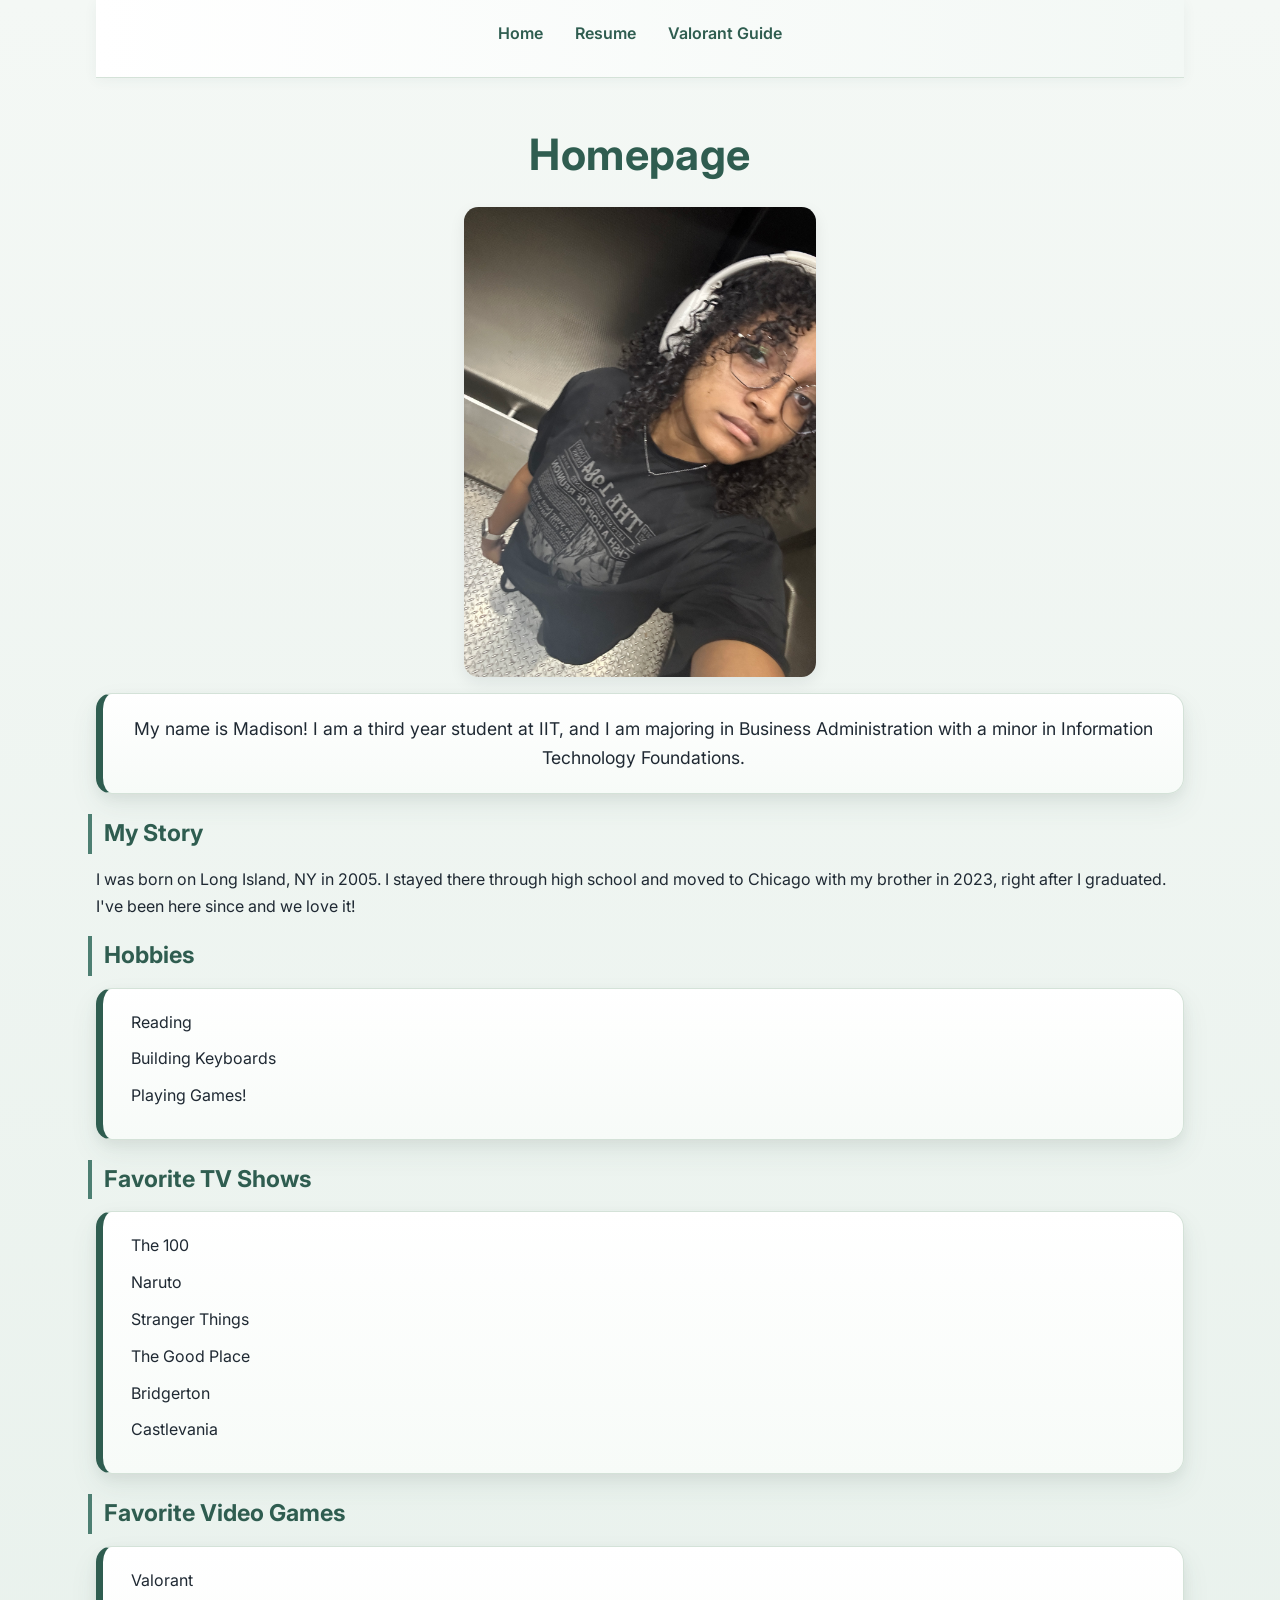
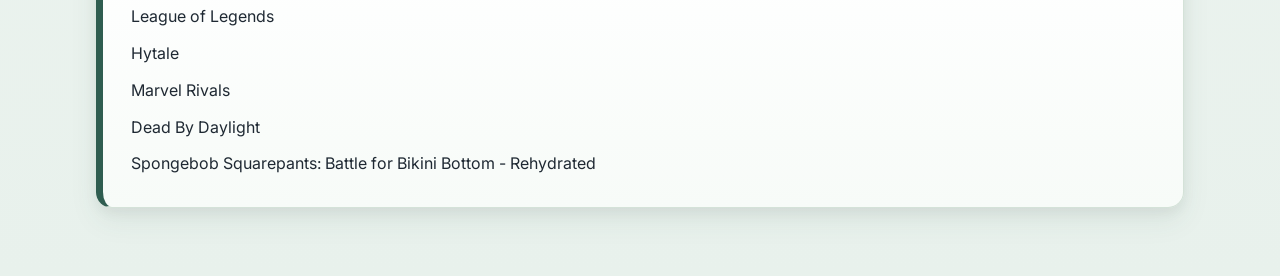
<file: index.html>
<!DOCTYPE html>
<html lang="en">
<head>
  <meta charset="utf-8">
  <title>Home</title>
  <link rel="preconnect" href="https://fonts.googleapis.com">
  <link rel="preconnect" href="https://fonts.gstatic.com" crossorigin>
  <link href="https://fonts.googleapis.com/css2?family=Inter:wght@400;600;700&display=swap" rel="stylesheet">
  <link rel="stylesheet" href="css/reset.css">
  <link rel="stylesheet" href="css/styles.css">
</head>
<body class="home-page">
  <ul>
    <li><a href="index.html">Home</a></li>
    <li><a href="resume.html">Resume</a></li>
    <li><a href="valorant-guide.html">Valorant Guide</a></li>
  </ul>

  <h1>Homepage</h1>

  <img src="media/images/img2.jpeg" alt="big ol image of me">

  <p>
    My name is Madison! I am a third year student at IIT, and I am majoring in Business Administration with a minor in Information Technology Foundations.
  </p>

  <h2>My Story</h2>
  <p>
    I was born on Long Island, NY in 2005. I stayed there through high school and moved to Chicago with my brother in 2023, right after I graduated. I've been here since and we love it!
  </p>

  <h2>Hobbies</h2>
  <ul>
    <li>Reading</li>
    <li>Building Keyboards</li>
    <li>Playing Games!</li>
  </ul>

  <h2>Favorite TV Shows</h2>
  <ul>
    <li>The 100</li>
    <li>Naruto</li>
    <li>Stranger Things</li>
    <li>The Good Place</li>
    <li>Bridgerton</li>
    <li>Castlevania</li>
  </ul>

  <h2>Favorite Video Games</h2>
  <ul>
    <li>Valorant</li>
    <li>League of Legends</li>
    <li>Hytale</li>
    <li>Marvel Rivals</li>
    <li>Dead By Daylight</li>
    <li>Spongebob Squarepants: Battle for Bikini Bottom - Rehydrated</li>
  </ul>
</body>
</html>
</file>
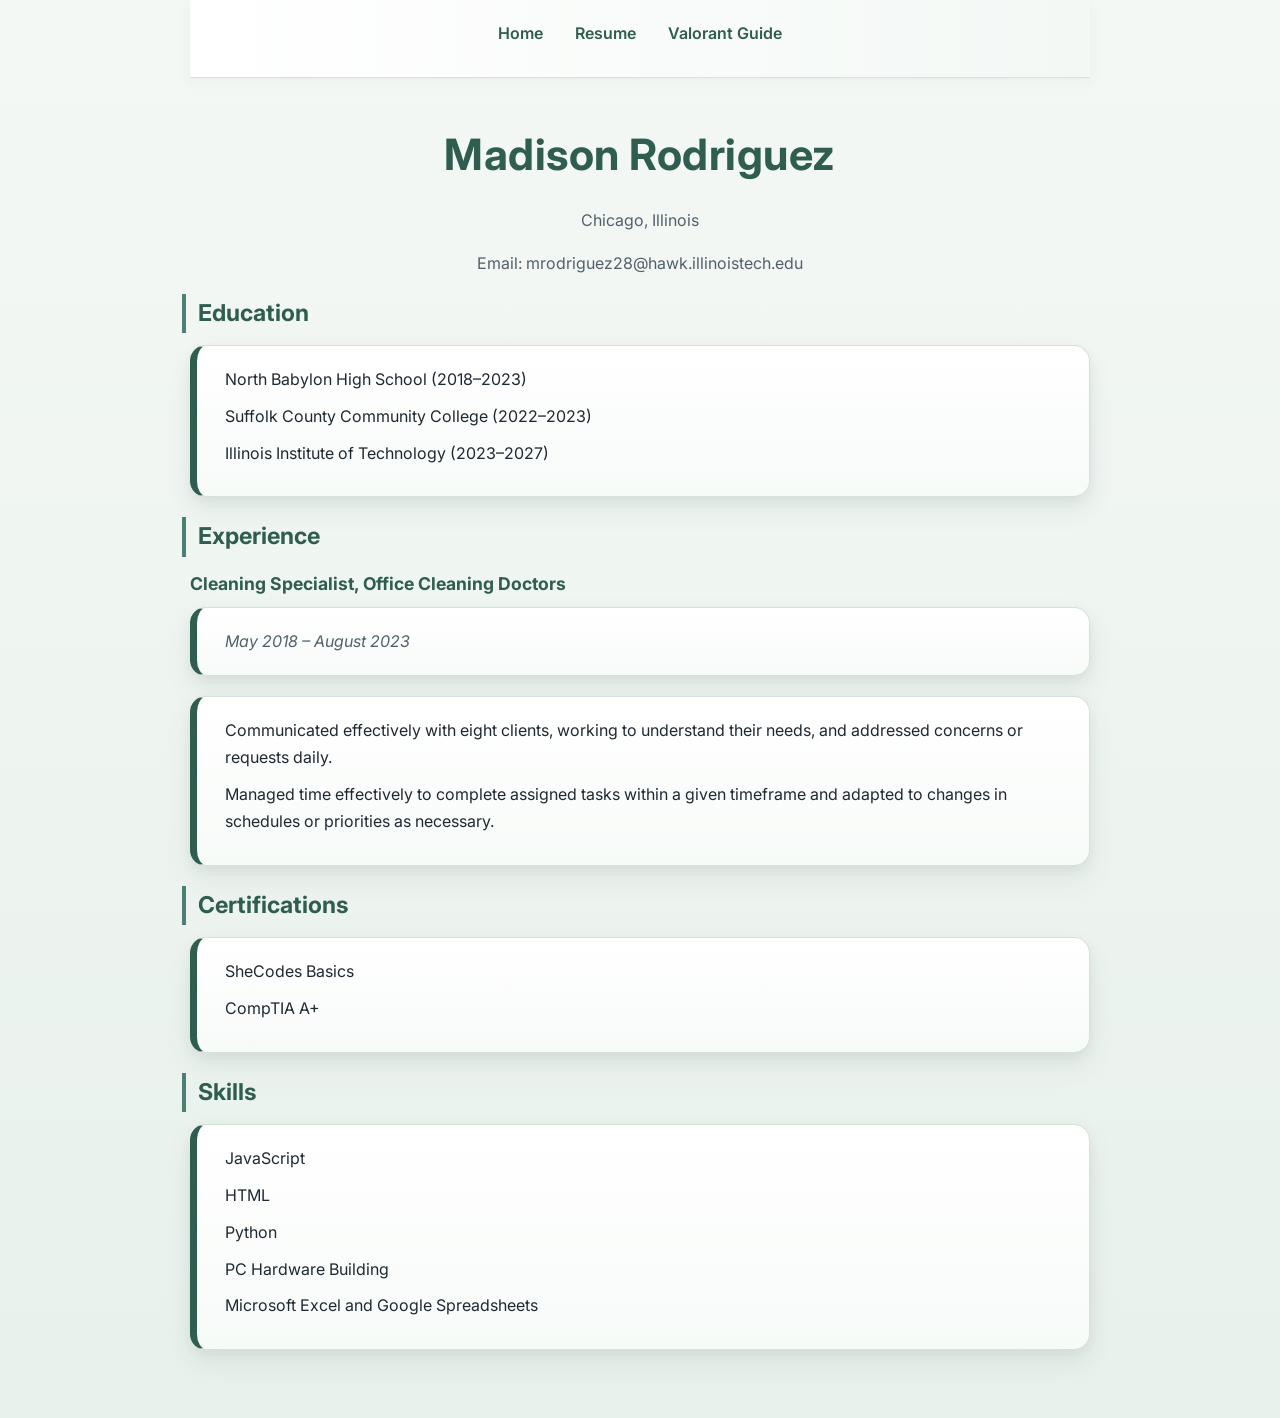
<file: resume.html>
<!DOCTYPE html>
<html lang="en">
<head>
  <meta charset="utf-8">
  <title>Resume</title>
  <link rel="preconnect" href="https://fonts.googleapis.com">
  <link rel="preconnect" href="https://fonts.gstatic.com" crossorigin>
  <link href="https://fonts.googleapis.com/css2?family=Inter:wght@400;600;700&display=swap" rel="stylesheet">
  <link rel="stylesheet" href="css/reset.css">
  <link rel="stylesheet" href="css/styles.css">
</head>
<body class="resume-page">
  <ul>
    <li><a href="index.html">Home</a></li>
    <li><a href="resume.html">Resume</a></li>
    <li><a href="valorant-guide.html">Valorant Guide</a></li>
  </ul>

  <h1>Madison Rodriguez</h1>
  <p>Chicago, Illinois</p>
  <p>Email: mrodriguez28@hawk.illinoistech.edu</p>

  <h2>Education</h2>
  <ul>
    <li>North Babylon High School (2018–2023)</li>
    <li>Suffolk County Community College (2022–2023)</li>
    <li>Illinois Institute of Technology (2023–2027)</li>
  </ul>

  <h2>Experience</h2>
  <h3>Cleaning Specialist, Office Cleaning Doctors</h3>
  <p>May 2018 – August 2023</p>
  <ul>
    <li>Communicated effectively with eight clients, working to understand their needs, and addressed concerns or requests daily.</li>
    <li>Managed time effectively to complete assigned tasks within a given timeframe and adapted to changes in schedules or priorities as necessary.</li>
  </ul>

  <h2>Certifications</h2>
  <ul>
    <li>SheCodes Basics</li>
    <li>CompTIA A+</li>
  </ul>

  <h2>Skills</h2>
  <ul>
    <li>JavaScript</li>
    <li>HTML</li>
    <li>Python</li>
    <li>PC Hardware Building</li>
    <li>Microsoft Excel and Google Spreadsheets</li>
  </ul>
</body>
</html>
</file>
<file: css/styles.css>
body {
  background: linear-gradient(to bottom, #f4f8f5, #e8f1ec);
  color: #1f2933;
  font-family: "Inter", Arial, sans-serif;
  font-size: 1rem;
  line-height: 1.7;
  margin: 0;
  padding: 0 0 3rem 0;
}

body > * {
  width: 94%;
  max-width: 90rem;
  margin: 0 auto;
}

body > ul:first-of-type {
  display: flex;
  justify-content: center;
  gap: 2rem;
  background: linear-gradient(to right, #ffffff, #f3f8f5);
  border-bottom: 0.08rem solid #d4e2d8;
  padding: 1.25rem 0;
  margin-bottom: 2.5rem;
  box-shadow: 0 0.2rem 0.8rem rgba(47,93,80,0.06);
}

body > ul:first-of-type a {
  color: #2f5d50;
  font-weight: 600;
  text-decoration: none;
  border-bottom: 0.12rem solid transparent;
  padding-bottom: 0.2rem;
  transition: color 0.25s ease, border-bottom 0.25s ease, transform 0.25s ease;
}

body > ul:first-of-type a:hover {
  color: #4d7f72;
  border-bottom: 0.12rem solid #4d7f72;
  transform: translateY(-0.05rem);
}

h1 {
  color: #2f5d50;
  font-size: 2.7rem;
  text-align: center;
  margin-bottom: 1rem;
  letter-spacing: 0.03rem;
}

h2 {
  color: #2f5d50;
  font-size: 1.45rem;
  margin-bottom: 0.75rem;
  border-left: 0.28rem solid #4d7f72;
  padding-left: 0.7rem;
}

h3 {
  color: #2f5d50;
  font-size: 1.1rem;
  margin-bottom: 0.5rem;
}

p {
  margin-bottom: 1rem;
}

img {
  display: block;
  max-width: 100%;
  height: auto;
  border-radius: 0.9rem;
  margin: 1rem auto;
  box-shadow: 0 0.35rem 1rem rgba(15,23,42,0.08);
  transition: transform 0.25s ease, box-shadow 0.25s ease;
}

img:hover {
  transform: scale(1.01);
  box-shadow: 0 0.8rem 1.5rem rgba(47,93,80,0.14);
}

video {
  display: block;
  width: 100%;
  max-width: 58rem;
  height: auto;
  border-radius: 0.9rem;
  margin: 1rem auto;
  box-shadow: 0 0.35rem 1rem rgba(15,23,42,0.08);
  transition: transform 0.25s ease, box-shadow 0.25s ease;
}

video:hover {
  transform: scale(1.01);
  box-shadow: 0 0.8rem 1.5rem rgba(47,93,80,0.14);
}

figure,
.home-page ul:not(:first-of-type),
.resume-page ul:not(:first-of-type),
.valorant-page ul:not(:first-of-type),
.home-page p:first-of-type,
.resume-page h2 + ul,
.resume-page h3 + p,
.resume-page h3 + p + ul,
.valorant-page p:first-of-type,
.valorant-page h2 + p {
  list-style: none;
  background: linear-gradient(to bottom, #ffffff, #f7fbf8);
  border: 0.08rem solid #d4e2d8;
  border-left: 0.45rem solid #2f5d50;
  border-radius: 1rem;
  padding: 1.25rem 1.75rem;
  margin-bottom: 1.25rem;
  width: 100%;
  box-sizing: border-box;
  box-shadow:
    0 0.3rem 0.8rem rgba(0,0,0,0.05),
    0 0.8rem 1.8rem rgba(47,93,80,0.08);
  transition: transform 0.25s ease, box-shadow 0.25s ease;
}

figure:hover,
.home-page ul:not(:first-of-type):hover,
.resume-page ul:not(:first-of-type):hover,
.valorant-page ul:not(:first-of-type):hover,
.home-page p:first-of-type:hover,
.resume-page h2 + ul:hover,
.resume-page h3 + p:hover,
.resume-page h3 + p + ul:hover,
.valorant-page p:first-of-type:hover,
.valorant-page h2 + p:hover {
  transform: translateY(-0.2rem);
  box-shadow:
    0 0.6rem 1.4rem rgba(0,0,0,0.06),
    0 1.2rem 2.2rem rgba(47,93,80,0.14);
}

figcaption {
  color: #52606d;
  font-size: 0.95rem;
  margin-top: 0.75rem;
  text-align: center;
}

.home-page li,
.resume-page li,
.valorant-page li {
  margin-bottom: 0.6rem;
}

.home-page > * {
  max-width: 68rem;
}

.home-page img {
  max-width: 22rem;
}

.home-page p:first-of-type {
  font-size: 1.1rem;
  text-align: center;
}

.resume-page > * {
  max-width: 900px;
}

.resume-page h1 + p,
.resume-page h1 + p + p {
  text-align: center;
  color: #52606d;
}

.resume-page h3 + p {
  color: #52606d;
  font-style: italic;
}

.valorant-page > * {
  max-width: 72rem;
}

.valorant-page img[src*="img3"],
.valorant-page img[src*="img4"] {
  max-width: 50rem;
}

.valorant-page img[src*="img1"] {
  max-width: 24rem;
}

.valorant-page video,
.valorant-page figure {
  max-width: 58rem;
}

@keyframes fadeUp {
  from {
    opacity: 0;
    transform: translateY(0.7rem);
  }

  to {
    opacity: 1;
    transform: translateY(0);
  }
}

h1,
h2,
p,
ul:not(:first-of-type),
img,
video,
figure {
  animation: fadeUp 0.6s ease;
}
</file>
